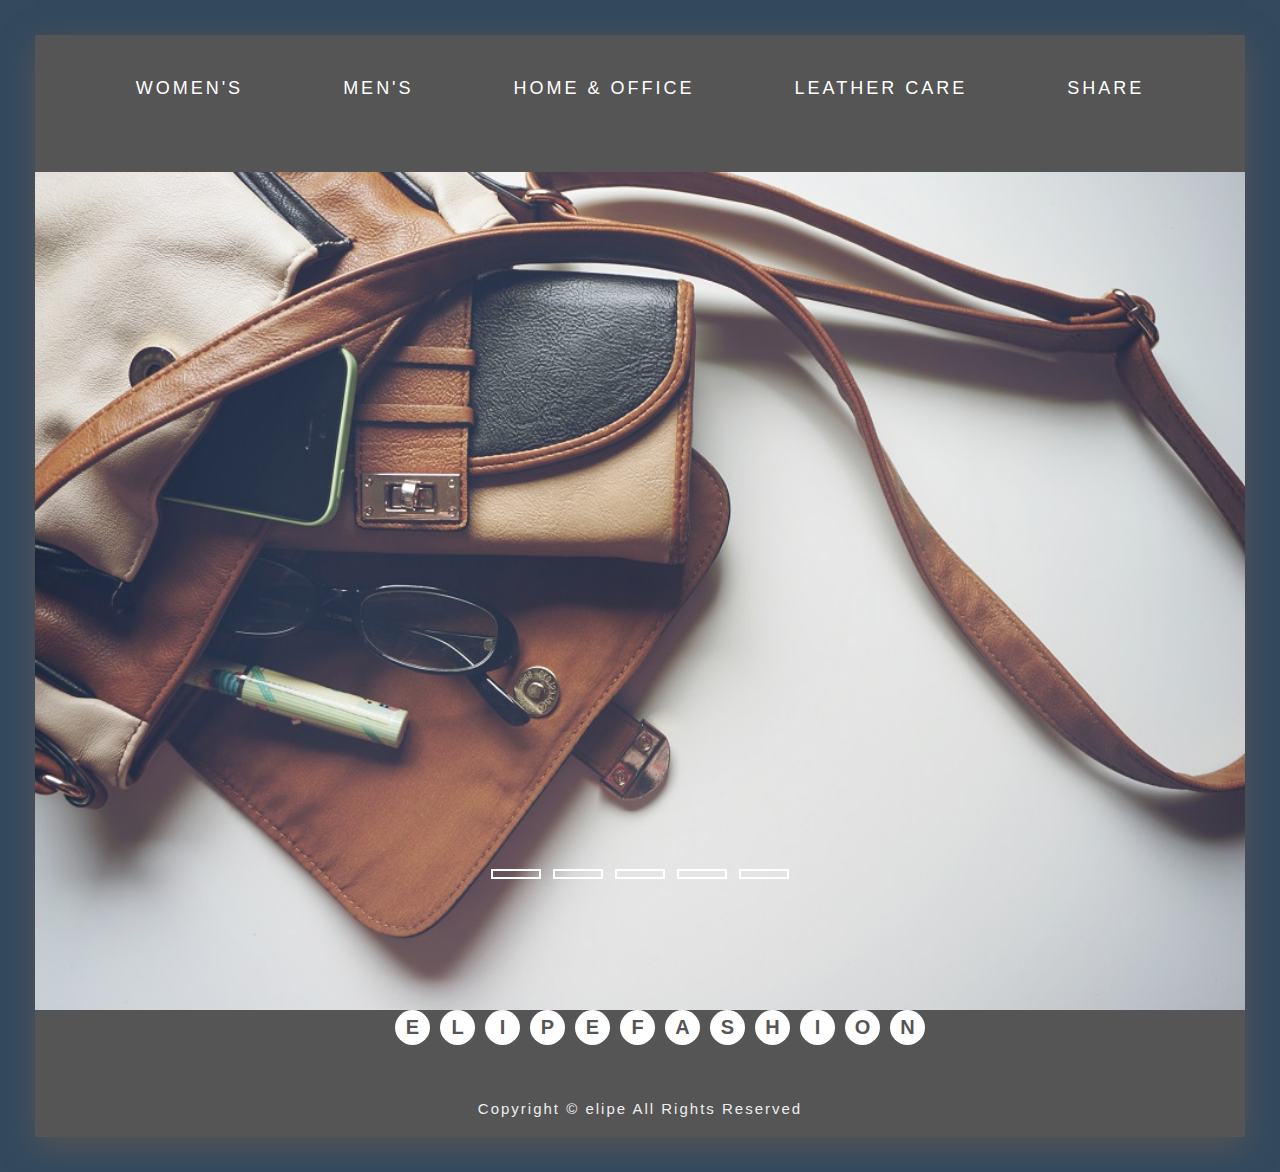
<file: index.html>
<!DOCTYPE html>
<html lang="en">
<head>
    <meta charset="UTF-8" />
    <meta name="viewport" content="width=device-width, initial-scale=1.0" />
    <meta http-equiv="X-UA-Compatible" content="ie=edge" />
    <link
            href="https://fonts.googleapis.com/css?family=Vollkorn:400,400i,600,700,900&display=swap"
            rel="stylesheet"
    />
    <link rel="stylesheet" href="style.css" />

    <title>home</title>
</head>
<body>
<div class="container">

    <!-- main -->
    <main class="main">
        <div class="main-list">
            <a href="women's.html" class="main-link" target="-blank0">WOMEN'S</a>
            <a href="men's.html" class="main-link" target="-blank1">MEN'S</a>
            <a href="home & office.html" class="main-link" target="-blank2">HOME & OFFICE</a>
            <a href="leather care.html" class="main-link" target="-blank3">LEATHER CARE</a>
            <a href="share.html" class="main-link" target="-blank5">SHARE</a>
        </div>
        <p class="main-paragraph">
        </p>
    </main>
    <!-- End of main -->


    <head div class="slidershow middle">

        <div class="slides">
            <input type="radio" name="r" id="r1" checked>
            <input type="radio" name="r" id="r2">
            <input type="radio" name="r" id="r3">
            <input type="radio" name="r" id="r4">
            <input type="radio" name="r" id="r5">

            <div class="slide s1">
                <img src="images/1.jpg" alt="">
            </div>
            <div class="slide">
                <img src="images/2.jpg" alt="">
            </div>
            <div class="slide">
                <img src="images/3.jpg" alt="">
            </div>
            <div class="slide">
                <img src="images/4.jpg" alt="">
            </div>
            <div class="slide">
                <img src="images/5.jpg" alt="">
            </div>
        </div>

        <div class="navigation">
            <label for="r1" class="bar"></label>
            <label for="r2" class="bar"></label>
            <label for="r3" class="bar"></label>
            <label for="r4" class="bar"></label>
            <label for="r5" class="bar"></label>
        </div>
    </head>


    <!-- Footer -->
    <footer class="footer">
        <div class="logo">
            <h1>
                <span class="center">e</span>
                <span class="center">l</span>
                <span class="center">i</span>
                <span class="center">p</span>
                <span class="center">e</span>
                <span class="center">f</span>
                <span class="center">a</span>
                <span class="center">s</span>
                <span class="center">h</span>
                <span class="center">i</span>
                <span class="center">o</span>
                <span class="center">n</span>
            </h1>
        </div>

        <p class="footer-paragraph">
            Copyright &copy; elipe All Rights Reserved
        </p>

    </footer>



    <!-- End of footer -->


</div>
<script src="script.js"></script>
</body>
</html>
</file>
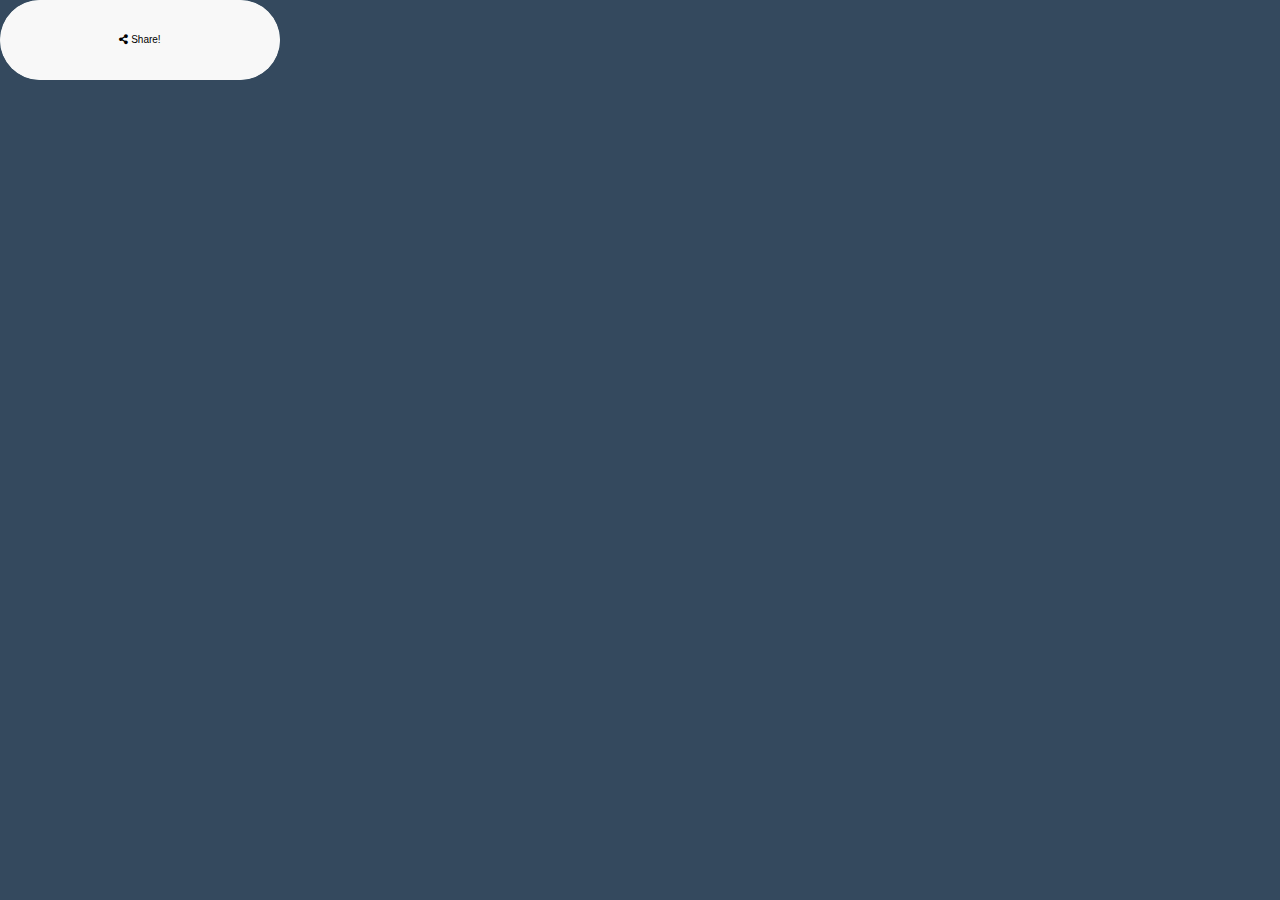
<file: contact.html>
<!DOCTYPE html>
<html lang="en" dir="ltr">
<head>
    <meta charset="utf-8">
    <title></title>
    <link rel="stylesheet" href="style.css">
    <link rel="stylesheet" href="https://cdnjs.cloudflare.com/ajax/libs/font-awesome/5.11.2/css/all.css">
</head>
<body>
<div class="share-button">
    <span><i class="fas fa-share-alt"></i> Share!</span>
    <a href="https://t.me/Peymanjavidan3"><i class="fab fa-telegram"></i></a>
    <a href="https://github.com/pjavidan1988"><i class="fab fa-github"></i></a>
    <a href="https://www.linkedin.com/in/peyman-javidan-583490174/"><i class="fab fa-linkedin-in"></i></a>
</div>
</body>
</html>
</file>
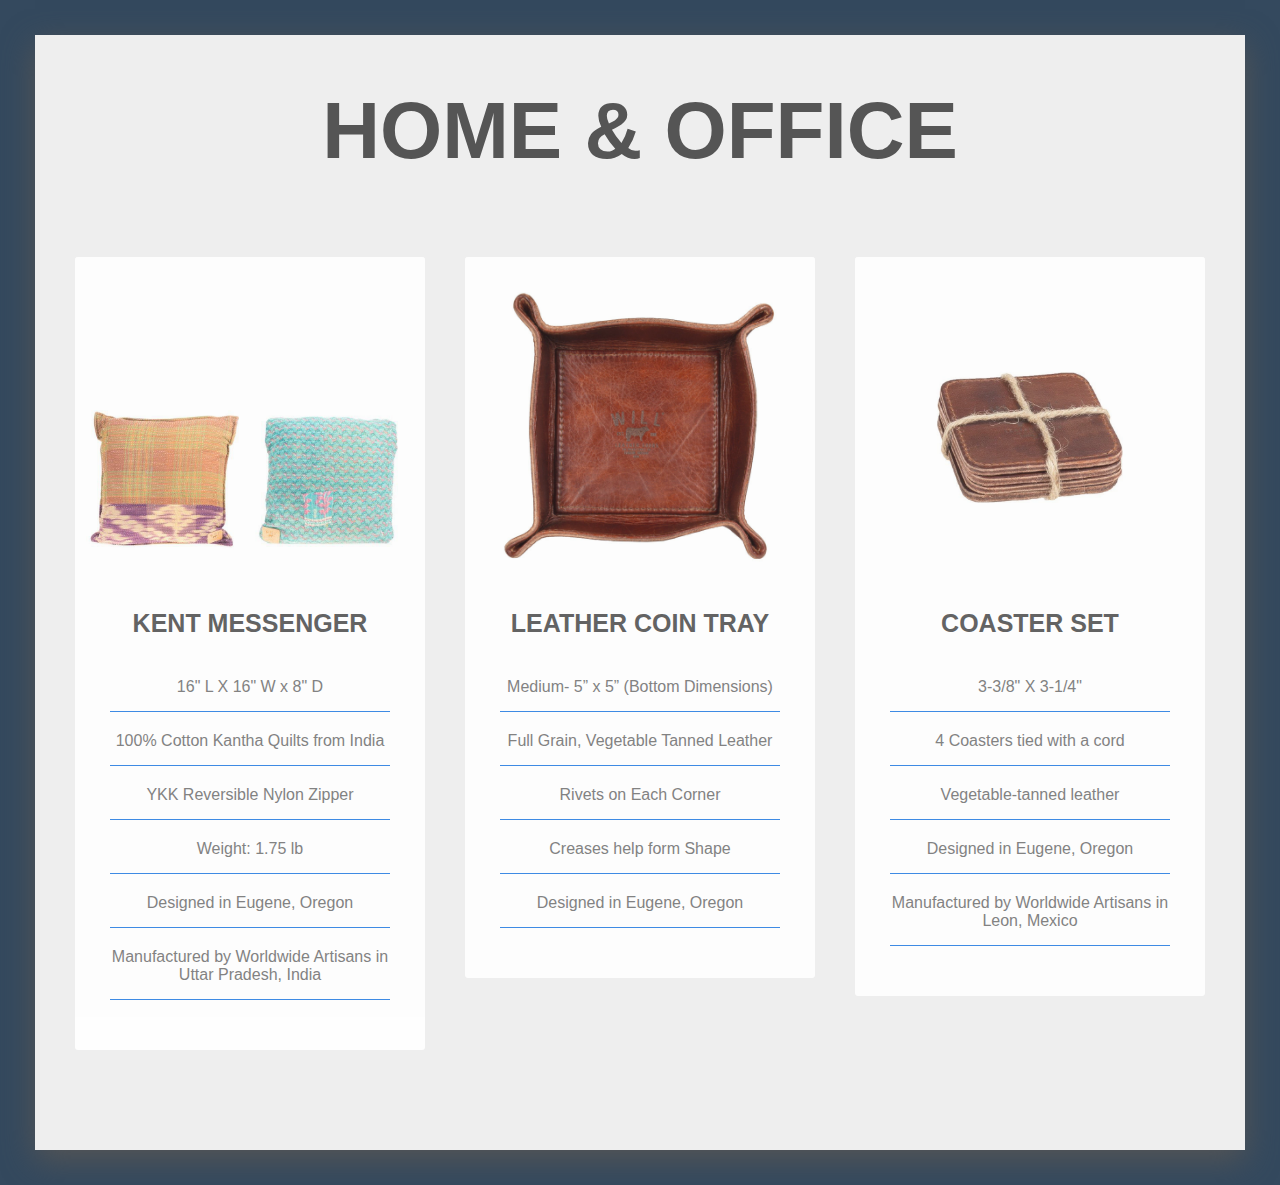
<file: home & office.html>
<!DOCTYPE html>
<html lang="en">
<head>
    <meta charset="UTF-8" />
    <meta name="viewport" content="width=device-width, initial-scale=1.0" />
    <meta http-equiv="X-UA-Compatible" content="ie=edge" />
    <link
            href="https://fonts.googleapis.com/css?family=Vollkorn:400,400i,600,700,900&display=swap"
            rel="stylesheet"
    />
    <link rel="stylesheet" href="style.css" />
    <title>home & office</title>
</head>
<body>
<div class="container">

    <!-- wmh -->
    <section class="wmh">
        <h1 class="wmh-heading">HOME & OFFICE</h1>
        <div class="cards-wrapper">
            <div class="card">
                <div class="front-side">
                    <img src="images/12.jpg" alt="Forest" class="card-image" />
                    <h1 class="Leather-name">KENT MESSENGER</h1>
                    <ul class="card-list">
                        <li class="card-list-item">16" L X 16" W x 8" D</li>
                        <li class="card-list-item">100% Cotton Kantha Quilts from India</li>
                        <li class="card-list-item">YKK Reversible Nylon Zipper</li>
                        <li class="card-list-item">Weight: 1.75 lb</li>
                        <li class="card-list-item">Designed in Eugene, Oregon</li>
                        <li class="card-list-item">Manufactured by Worldwide Artisans in Uttar Pradesh, India</li>
                    </ul>
                </div>
            </div>

            <div class="card">
                <div class="front-side">
                    <img src="images/13.jpg" alt="River" class="card-image" />
                    <h1 class="Leather-name">LEATHER COIN TRAY</h1>
                    <ul class="card-list">
                        <li class="card-list-item">Medium- 5” x 5” (Bottom Dimensions)</li>
                        <li class="card-list-item">Full Grain, Vegetable Tanned Leather</li>
                        <li class="card-list-item">Rivets on Each Corner</li>
                        <li class="card-list-item">Creases help form Shape</li>
                        <li class="card-list-item">Designed in Eugene, Oregon</li>
                    </ul>
                </div>
            </div>
            <div class="card">
                <div class="front-side">
                    <img src="images/14.jpg" alt="Sea" class="card-image" />
                    <h1 class="Leather-name">COASTER SET</h1>
                    <ul class="card-list">
                        <li class="card-list-item">3-3/8" X 3-1/4"</li>
                        <li class="card-list-item">4 Coasters tied with a cord </li>
                        <li class="card-list-item">Vegetable-tanned leather</li>
                        <li class="card-list-item">Designed in Eugene, Oregon</li>
                        <li class="card-list-item">Manufactured by Worldwide Artisans in Leon, Mexico</li>
                    </ul>
                </div>
            </div>
        </div>
    </section>
    <!-- End of wmh -->

</div>
<script src="script.js"></script>
</body>
</html>
</file>
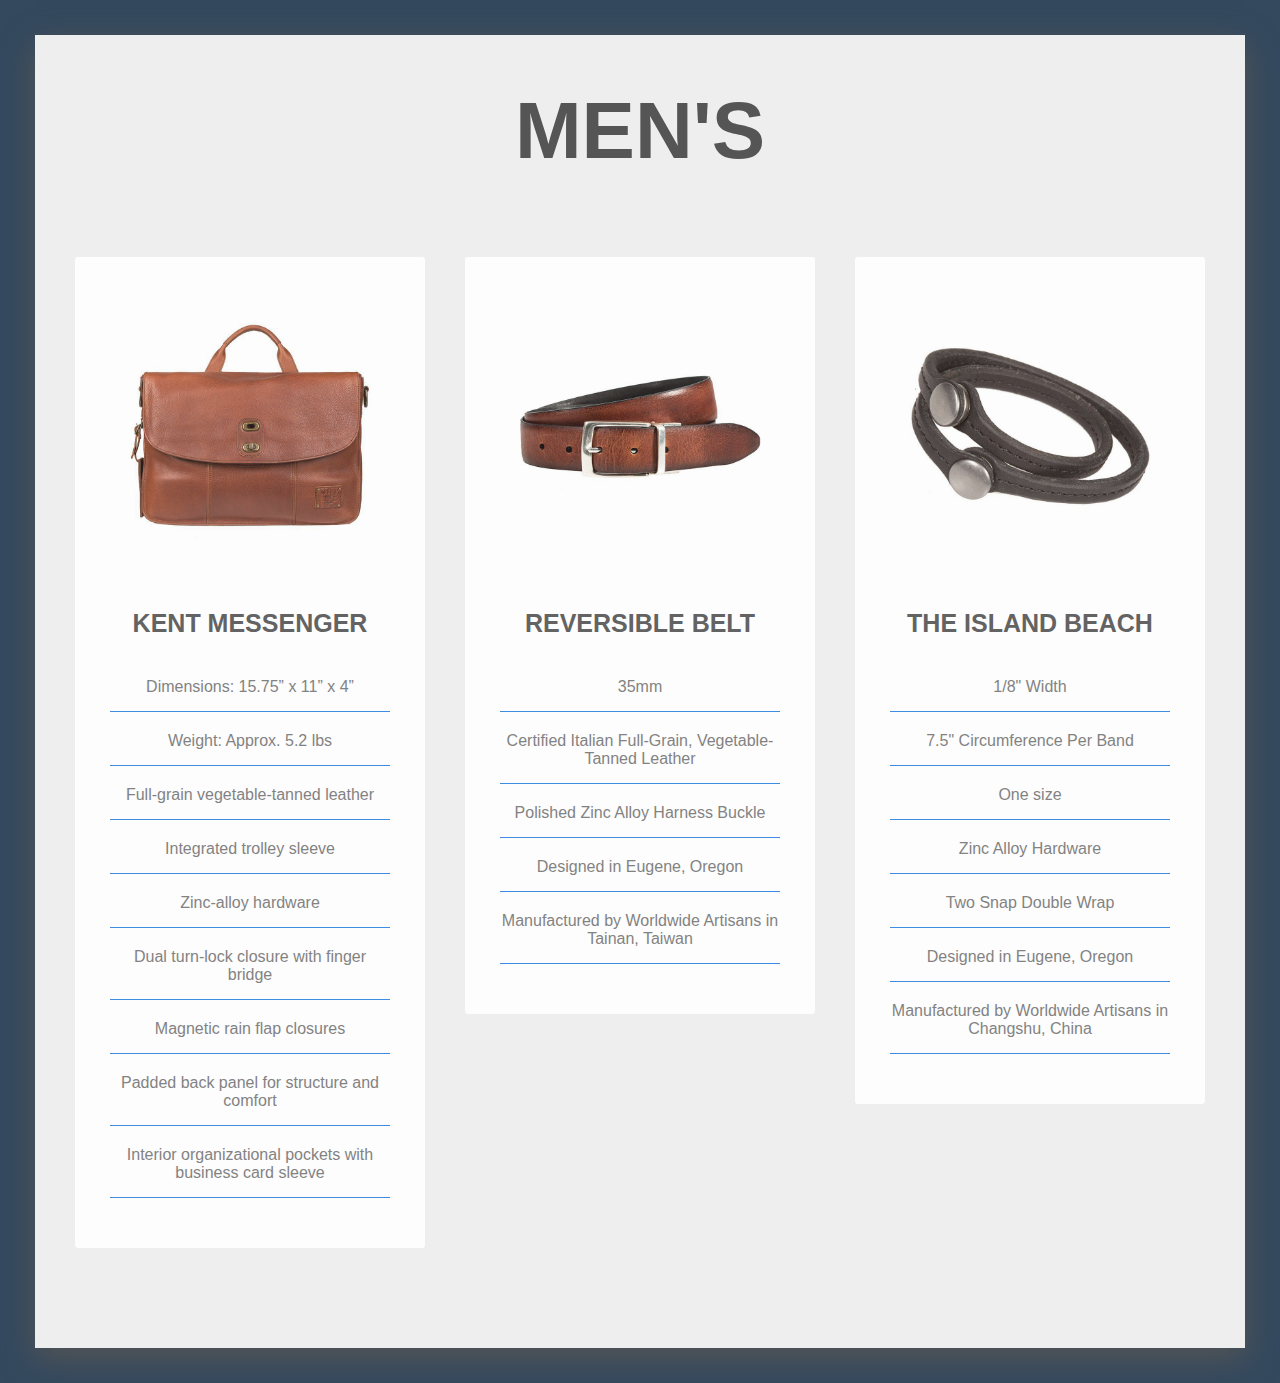
<file: men's.html>
<!DOCTYPE html>
<html lang="en">
<head>
    <meta charset="UTF-8" />
    <meta name="viewport" content="width=device-width, initial-scale=1.0" />
    <meta http-equiv="X-UA-Compatible" content="ie=edge" />
    <link
            href="https://fonts.googleapis.com/css?family=Vollkorn:400,400i,600,700,900&display=swap"
            rel="stylesheet"
    />
    <link rel="stylesheet" href="style.css" />
    <title>men's</title>
</head>
<body>
<div class="container">

    <!-- wmh -->
    <section class="wmh">
        <h1 class="wmh-heading">MEN'S</h1>
        <div class="cards-wrapper">
            <div class="card">
                <div class="front-side">
                    <img src="images/8.jpg" alt="Forest" class="card-image" />
                    <h1 class="Leather-name">KENT MESSENGER</h1>
                    <ul class="card-list">
                        <li class="card-list-item">Dimensions: 15.75” x 11” x 4”</li>
                        <li class="card-list-item">Weight: Approx. 5.2 lbs</li>
                        <li class="card-list-item">Full-grain vegetable-tanned leather</li>
                        <li class="card-list-item">Integrated trolley sleeve</li>
                        <li class="card-list-item">Zinc-alloy hardware</li>
                        <li class="card-list-item">Dual turn-lock closure with finger bridge</li>
                        <li class="card-list-item">Magnetic rain flap closures</li>
                        <li class="card-list-item">Padded back panel for structure and comfort</li>
                        <li class="card-list-item">Interior organizational pockets with business card sleeve</li>
                    </ul>
                </div>
            </div>

            <div class="card">
                <div class="front-side">
                    <img src="images/6.jpg" alt="River" class="card-image" />
                    <h1 class="Leather-name">REVERSIBLE BELT</h1>
                    <ul class="card-list">
                        <li class="card-list-item">35mm</li>
                        <li class="card-list-item">Certified Italian Full-Grain, Vegetable-Tanned Leather</li>
                        <li class="card-list-item">Polished Zinc Alloy Harness Buckle</li>
                        <li class="card-list-item">Designed in Eugene, Oregon</li>
                        <li class="card-list-item">Manufactured by Worldwide Artisans in Tainan, Taiwan</li>
                    </ul>
                </div>
            </div>
            <div class="card">
                <div class="front-side">
                    <img src="images/7.jpg" alt="Sea" class="card-image" />
                    <h1 class="Leather-name">The island beach</h1>
                    <ul class="card-list">
                        <li class="card-list-item">1/8" Width</li>
                        <li class="card-list-item">7.5" Circumference Per Band </li>
                        <li class="card-list-item">One size</li>
                        <li class="card-list-item">Zinc Alloy Hardware</li>
                        <li class="card-list-item">Two Snap Double Wrap</li>
                        <li class="card-list-item">Designed in Eugene, Oregon</li>
                        <li class="card-list-item">Manufactured by Worldwide Artisans in Changshu, China</li>
                    </ul>
                </div>
            </div>
        </div>
    </section>
    <!-- End of wmh -->

</div>
<script src="script.js"></script>
</body>
</html>
</file>
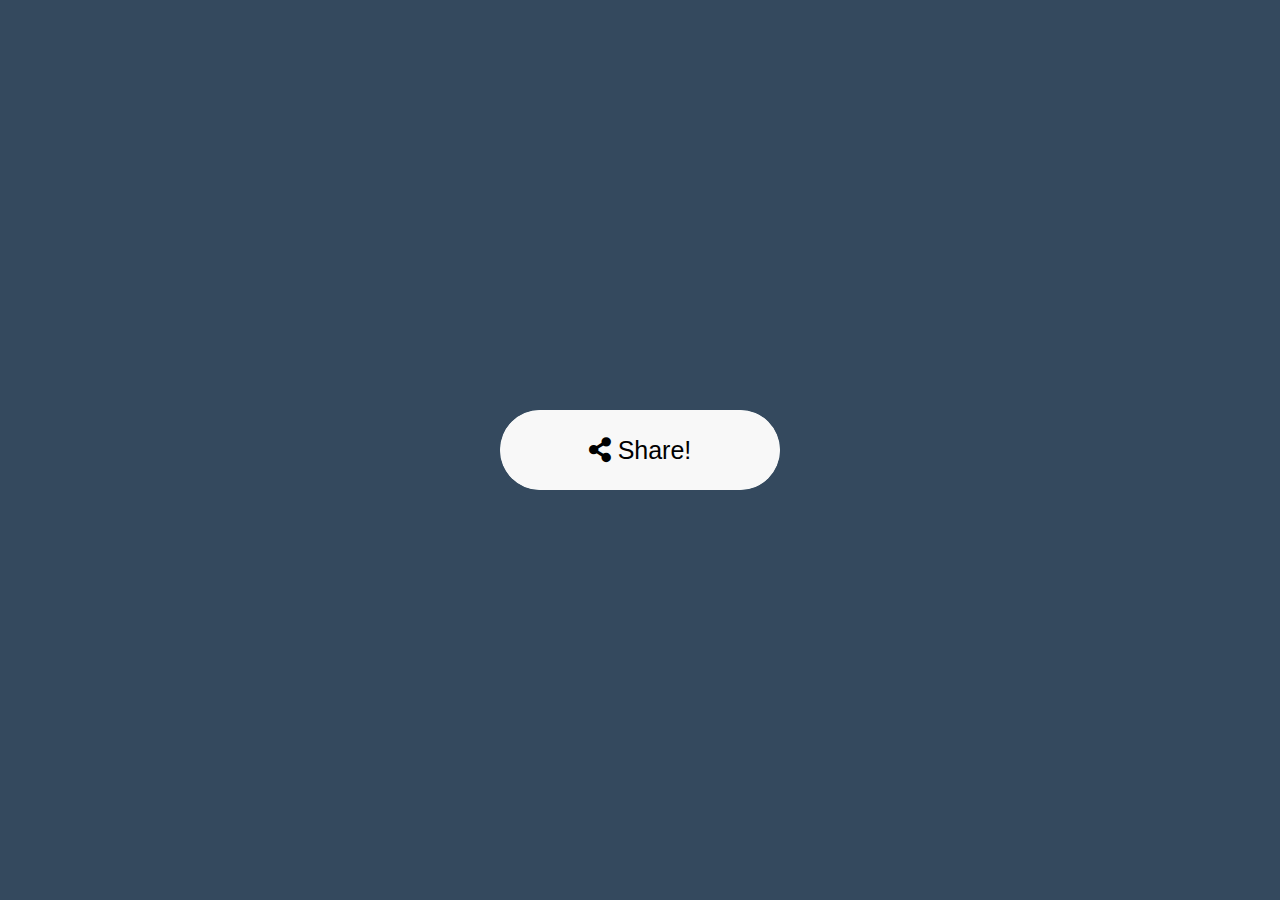
<file: share.html>
<!DOCTYPE html>
<html lang="en" dir="ltr">
<head>
    <meta charset="utf-8">
    <title>share</title>
    <link rel="stylesheet" href="style.css">
    <link rel="stylesheet" href="https://cdnjs.cloudflare.com/ajax/libs/font-awesome/5.11.2/css/all.css">
</head>
<body class="share">
<div class="share-button">
    <span><i class="fas fa-share-alt"></i> Share!</span>
    <a href="https://t.me/Peymanjavidan3"><i class="fab fa-telegram"></i></a>
    <a href="https://github.com/pjavidan1988"><i class="fab fa-github"></i></a>
    <a href="https://www.linkedin.com/in/peyman-javidan-583490174/"><i class="fab fa-linkedin-in"></i></a>
</div>
</body>
</html>
</file>
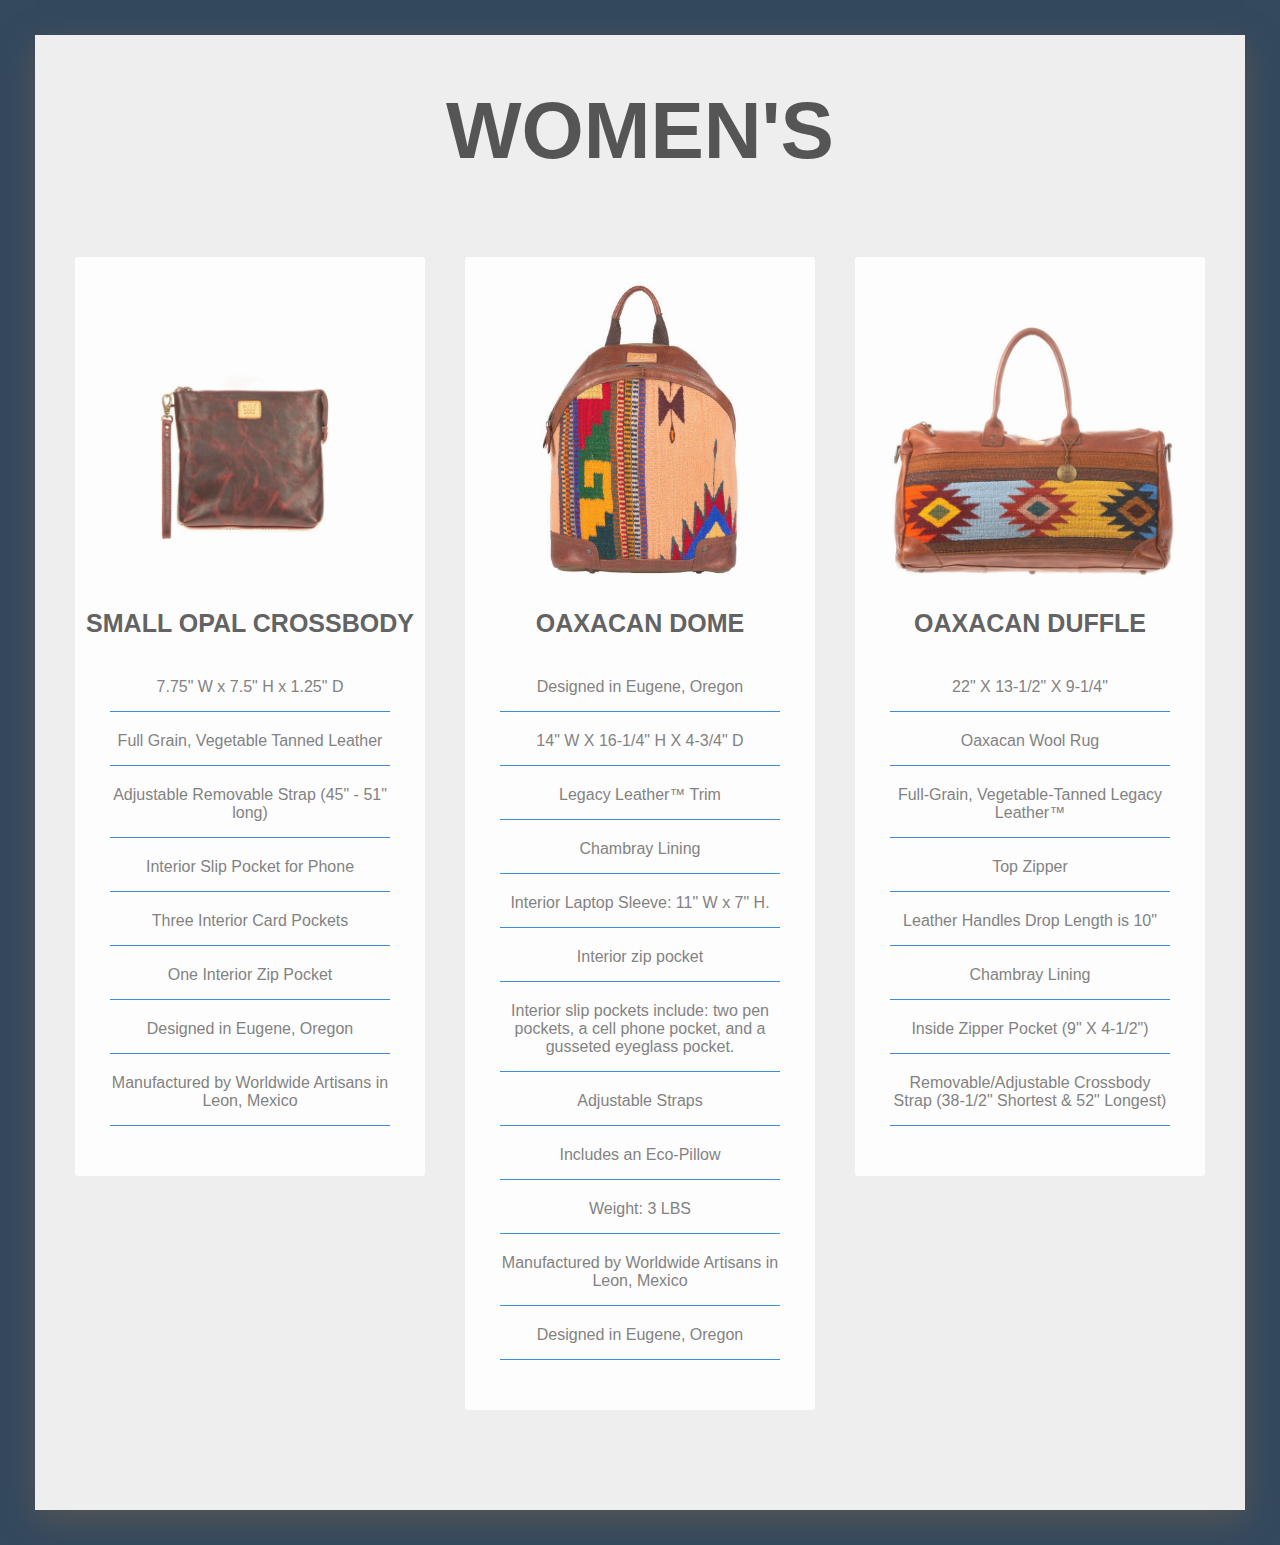
<file: women's.html>
<!DOCTYPE html>
<html lang="en">
<head>
    <meta charset="UTF-8" />
    <meta name="viewport" content="width=device-width, initial-scale=1.0" />
    <meta http-equiv="X-UA-Compatible" content="ie=edge" />
    <link
            href="https://fonts.googleapis.com/css?family=Vollkorn:400,400i,600,700,900&display=swap"
            rel="stylesheet"
    />
    <link rel="stylesheet" href="style.css" />
    <title>women's</title>
</head>
<body>
<div class="container">

    <!-- wmh -->
    <section class="wmh">
        <h1 class="wmh-heading">WOMEN'S</h1>
        <div class="cards-wrapper">
            <div class="card">
                <div class="front-side">
                    <img src="images/9.jpg" alt="Forest" class="card-image" />
                    <h1 class="Leather-name">SMALL OPAL CROSSBODY</h1>
                    <ul class="card-list">
                        <li class="card-list-item">7.75" W x 7.5" H x 1.25" D</li>
                        <li class="card-list-item">Full Grain, Vegetable Tanned Leather</li>
                        <li class="card-list-item">Adjustable Removable Strap (45" - 51" long)</li>
                        <li class="card-list-item">Interior Slip Pocket for Phone</li>
                        <li class="card-list-item">Three Interior Card Pockets</li>
                        <li class="card-list-item">One Interior Zip Pocket</li>
                        <li class="card-list-item">Designed in Eugene, Oregon</li>
                        <li class="card-list-item">Manufactured by Worldwide Artisans in Leon, Mexico</li>
                    </ul>
                </div>
            </div>
            <div class="card">
                <div class="front-side">
                    <img src="images/10.jpg" alt="River" class="card-image" />
                    <h1 class="Leather-name">OAXACAN DOME</h1>
                    <ul class="card-list">
                        <li class="card-list-item">Designed in Eugene, Oregon</li>
                        <li class="card-list-item">14" W X 16-1/4" H X 4-3/4" D</li>
                        <li class="card-list-item">Legacy Leather™ Trim</li>
                        <li class="card-list-item">Chambray Lining</li>
                        <li class="card-list-item">Interior Laptop Sleeve: 11" W x 7" H.</li>
                        <li class="card-list-item">Interior zip pocket</li>
                        <li class="card-list-item">Interior slip pockets include: two pen pockets, a cell phone pocket, and a gusseted eyeglass pocket.</li>
                        <li class="card-list-item">Adjustable Straps</li>
                        <li class="card-list-item">Includes an Eco-Pillow</li>
                        <li class="card-list-item">Weight: 3 LBS</li>
                        <li class="card-list-item">Manufactured by Worldwide Artisans in Leon, Mexico</li>
                        <li class="card-list-item">Designed in Eugene, Oregon</li>


                    </ul>
                </div>
            </div>
            <div class="card">
                <div class="front-side">
                    <img src="images/11.jpg" alt="Sea" class="card-image" />
                    <h1 class="Leather-name">OAXACAN DUFFLE</h1>
                    <ul class="card-list">
                        <li class="card-list-item">22" X 13-1/2" X 9-1/4"</li>
                        <li class="card-list-item">Oaxacan Wool Rug</li>
                        <li class="card-list-item">Full-Grain, Vegetable-Tanned Legacy Leather™</li>
                        <li class="card-list-item">Top Zipper</li>
                        <li class="card-list-item">Leather Handles Drop Length is 10"</li>
                        <li class="card-list-item">Chambray Lining</li>
                        <li class="card-list-item">Inside Zipper Pocket (9" X 4-1/2")</li>
                        <li class="card-list-item">Removable/Adjustable Crossbody Strap (38-1/2" Shortest & 52" Longest)</li>
                    </ul>
                </div>
            </div>
        </div>
    </section>
    <!-- End of wmh -->
</file>
<file: style.css>
/* Common Styles */
* {
  margin: 0;
  padding: 0;
  font-family: "Lucida Sans Unicode", "Lucida Grande", sans-serif;
  list-style-type: none;
  text-decoration: none;
  box-sizing: border-box;
  outline: none;
}

html {
  font-size: 62.5%;
}

:root {
  --primary-color: #2b81e4;
  --secondary-color: #eee;
  --white-color: #fff;
  --grey-color: #555;
  --light-grey-color: #777;
}

.center {
  display: flex;
  justify-content: center;
  align-items: center;
}

.container {
  background-color: var(--secondary-color);
  margin: 3.5rem;
  box-shadow: 0 1rem 3rem var(--grey-color);
  overflow: hidden;
}

/* End of Common styles */



/* logo */

.logo {
  position: absolute;
  bottom: -15rem;
  right: 35rem;
}

.logo h1 {
  display: flex;
}

.logo h1 span {
  font-size: 2rem;
  font-weight: 900;
  color: var(--grey-color);
  text-transform: uppercase;
  background-color: var(--white-color);
  width: 3.5rem;
  height: 3.5rem;
  margin: 0.5rem;
  border-radius: 50%;
}

.logo h1 span:nth-child(1) {
  animation: drop-letters 5s 0.1s infinite;
}

.logo h1 span:nth-child(2) {
  animation: drop-letters 5s 0.2s infinite;
}

.logo h1 span:nth-child(3) {
  animation: drop-letters 5s 0.3s infinite;
}

.logo h1 span:nth-child(4) {
  animation: drop-letters 5s 0.4s infinite;
}

.logo h1 span:nth-child(5) {
  animation: drop-letters 5s 0.5s infinite;
}

.logo h1 span:nth-child(6) {
  animation: drop-letters 5s 0.6s infinite;
}

.logo h1 span:nth-child(7) {
  animation: drop-letters 5s 0.7s infinite;
}

.logo h1 span:nth-child(8) {
  animation: drop-letters 5s 0.8s infinite;
}

.logo h1 span:nth-child(9) {
  animation: drop-letters 5s 0.9s infinite;
}

.logo h1 span:nth-child(10) {
  animation: drop-letters 5s 1.0s infinite;
}

.logo h1 span:nth-child(11) {
  animation: drop-letters 5s 1.1s infinite;
}

.logo h1 span:nth-child(12) {
  animation: drop-letters 5s 1.2s infinite;
}

@keyframes drop-letters {
  0% {
    transform: translateY(0);
  }
  10% {
    transform: translateY(0);
  }
  15% {
    transform: translateY(-100%);
  }
  20% {
    transform: translateY(0);
  }
  100% {
    transform: translateY(0);
  }
}

/* End of logo */

/* whm */
.wmh {
  padding: 5rem 0 10rem 0;
}

.wmh-heading {
  font-size: 8rem;
  text-align: center;
  margin-bottom: 8rem;
  color: var(--grey-color);
}

.cards-wrapper {
  display: flex;
  justify-content: space-evenly;
}

.card {
  width: 35rem;
  position: relative;
  perspective: 150rem;
}

.card-image {
  width: 100%;
  border-radius: 0.3rem 0.3rem 0 0;
}

.front-side {
  text-align: center;
  background-color: var(--white-color);
  border-radius: 0.3rem;
  position: relative;
  z-index: 10;
  opacity: 0.9;
  transition: opacity 0.4s, transform 0.4s, box-shadow 0.4s;
}

.change > .front-side {
  transform: translateZ(-5rem) translateX(3rem);
  box-shadow: 0 2rem 4rem #777;
  opacity: 0.5;
  z-index: 0;
}

.Leather-name {
  font-size: 2.5rem;
  font-weight: 700;
  text-transform: uppercase;
  top: 30%;
  left: 2.5rem;
  color: var(--grey-color);
}

.card-list {
  width: 80%;
  margin: auto;
  padding: 2rem 0 3rem 0;
}

.card-list-item {
  font-size: 1.6rem;
  font-weight: 500;
  color: var(--light-grey-color);
  margin: 2rem 0;
  border-bottom: 0.1rem solid var(--primary-color);
  padding-bottom: 1.5rem;
}

.back-side {
  position: absolute;
  top: 0;
  background-color: var(--primary-color);
  width: 100%;
  height: 100%;
  border-radius: 0.3rem;
  box-shadow: 0 2rem 4rem #777;
  flex-direction: column;
  transform: translateZ(-5rem) translateX(3rem);
  opacity: 0.5;
  transition: opacity 0.4s, transform 0.4s, box-shadow 0.4s;
}

.change > .back-side {
  transform: translateZ(0) translateX(0);
  box-shadow: 0 0.5rem 2rem #aaa;
  opacity: 0.9;
}

.Leather-price {
  font-size: 5rem;
  font-weight: 300;
  color: var(--white-color);
  margin-bottom: 3rem;
}

.card-button {
  color: var(--primary-color);
  background-color: var(--white-color);
  border: none;
  font-size: 2.5rem;
  padding: 1rem 2rem;
  letter-spacing: 0.2rem;
  border-radius: 5rem;
  cursor: pointer;
}

.navigation-button {
  position: absolute;
  top: 0.5rem;
  left: 0.5rem;
  padding: 0.5rem;
  background-color: rgba(255, 255, 255, 0.8);
  color: var(--light-grey-color);
  border-radius: 0.3rem;
  border: none;
  font-size: 1.5rem;
  font-weight: 600;
  text-transform: uppercase;
  letter-spacing: 0.2rem;
  cursor: pointer;
}
/* End of wmh */

/* Stories */
.stories {
  padding: 10rem 0;
  position: relative;
}

.video-container {
  position: absolute;
  top: 0;
  left: 0;
  width: 100%;
  height: 100%;
  opacity: 0.4;
}

.bg-video {
  width: 100%;
  height: 100%;
  object-fit: cover;
}

.stories-wrapper {
  display: flex;
  flex-direction: column;
  align-items: center;
}

.story-bg {
  background-color: rgba(238, 238, 238, 0.85);
  padding: 5rem;
  margin: 5rem;
  width: 70%;
  box-shadow: 0 2rem 5rem rgba(51, 51, 51, 0.4);
}


.story-image {
  width: 20rem;
  height: 20rem;
  border-radius: 50%;
  object-fit: cover;
  margin-right: 5rem;
}

.story-text {
  letter-spacing: 0.1rem;
}

.story-heading {
  font-size: 2.5rem;
  text-transform: uppercase;
  color: var(--grey-color);
  margin-bottom: 1rem;
}

.story-paragraph {
  font-size: 1.8rem;
  color: var(--light-grey-color);
}

.story-paragraph::first-letter {
  margin-left: 1rem;
}
/* End of Stories */

/* main */
.main {
  background-color: var(--grey-color);
  padding: 4rem 0 2rem 0;
}

.main-list {
  display: flex;
  justify-content: center;
}

.main-link {
  font-size: 1.8rem;
  color: var(--white-color);
  margin: 0 2rem;
  background-color: var(--grey-color);
  padding: 0.3rem 3rem;
  letter-spacing: 0.3rem;
  transition: all 0.2s;
}

.main-link:hover {
  transform: rotate(-10deg);
  box-shadow: 0 2rem 3rem #000;
}

.main-paragraph {
  text-align: center;
  font-size: 1.5rem;
  color: var(--secondary-color);
  letter-spacing: 0.2rem;
  margin-top: 5rem;
}
/* End of main */

/* footer */
.footer {
  background-color: var(--grey-color);
  padding: 4rem 0 2rem 0;
}

.footer-list {
  display: flex;
  justify-content: center;
}

.footer-link {
  font-size: 1.8rem;
  color: var(--white-color);
  margin: 0 2rem;
  background-color: var(--grey-color);
  padding: 0.3rem 3rem;
  letter-spacing: 0.3rem;
  transition: all 0.2s;
}

.footer-link:hover {
  transform: rotate(-10deg);
  box-shadow: 0 2rem 3rem #000;
}

.footer-paragraph {
  text-align: center;
  font-size: 1.5rem;
  color: var(--secondary-color);
  letter-spacing: 0.2rem;
  margin-top: 5rem;
}
/* End of footer */

/* index  */
@media (max-width: 1200px) {
  .cards-wrapper {
    flex-direction: column;
    align-items: center;
  }

  .card {
    margin: 3rem 0;
  }

  .story-bg {
    width: 85%;
  }
}

@media (max-width: 1000px) {
  .nav-list {
    flex-direction: column;
  }

  .nav-link {
    flex-grow: 1;
  }

  .header-text {
    position: absolute;
    top: 50%;
    left: 50%;
    transform: translate(-50%, -50%);
    z-index: 10;
  }

  .heading {
    font-size: 6rem;
  }

  .header-paragraph {
    font-size: 2.5rem;
  }

  .popular-tours-heading {
    font-size: 6rem;
  }

  .story-bg {
    transform: skewX(0);
  }

  .story {
    transform: skewX(0);
    flex-direction: column;
    align-items: center;
  }

  .story-image {
    margin-bottom: 3rem;
  }

  .main-link {
    padding: 0.3rem 2rem;
    margin: 0 1rem;
  }
}

@media (max-width: 800px) {
  .header-paragraph {
    display: none;
  }

  .popular-tours-heading {
    font-size: 5rem;
  }

  .contact-form {
    width: 90%;
  }

  .main-list {
    flex-direction: column;
    align-items: center;
  }

  .main-link {
    margin: 1rem 0;
  }
}

@media (max-width: 650px) {
  .container {
    margin: 0;
  }

  .open-navbar-icon {
    top: 2.5rem;
    left: 2.5rem;
  }

  .navbar-wrapper {
    padding: 0;
  }

  .close-navbar-icon {
    right: 4rem;
  }

  .header {
    height: 100vh;
  }

  .contact-heading {
    font-size: 6rem;
  }

  .contact-form {
    padding: 2rem;
    height: 40rem;
  }
}

@media (max-width: 500px) {
  html {
    font-size: 45%;
  }
}
body{
  margin: 0;
  padding: 0;
  background: #34495e;
}
.slidershow{
  width: 700px;
  height: 400px;
  overflow: hidden;
}
.middle{
  position: absolute;
  top: 100%;
  left: 50%;
  transform: translate(-50%,-50%);
}
.navigation{
  position: absolute;
  bottom: 15px;
  left: 50%;
  transform: translateX(-50%);
  display: flex;
}
.bar{
  width: 50px;
  height: 10px;
  border: 2px solid #fff;
  margin: 6px;
  cursor: pointer;
  transition: 0.4s;
}
.bar:hover{
  background: #fff;
}

input[name="r"]{
    position: absolute;
    visibility: hidden;
}

.slides{
  width: 500%;
  height: 200%;
  display: flex;
}

.slide{
  width: 20%;
  transition: 0.6s;
}
.slide img{
  width: 100%;
  height: 100%;
}

#r1:checked ~ .s1{
  margin-left: 0;
}
#r2:checked ~ .s1{
  margin-left: -20%;
}
#r3:checked ~ .s1{
  margin-left: -40%;
}
#r4:checked ~ .s1{
  margin-left: -60%;
}
#r5:checked ~ .s1{
  margin-left: -80%;
}

/* End of index */

/* share */

.share{
  margin: 0;
  padding: 0;
  font-family: "Lucida Sans Unicode", "Lucida Grande", sans-serif;
  font-size: 250%;
  display: flex;
  height: 100vh;
  align-items: center;
  justify-content: center;
}

.share-button{
  width: 280px;
  height: 80px;
  background: #dfe6e9;
  border-radius: 40px;
  display: flex;
  align-items: center;
  justify-content: center;
  overflow: hidden;
  position: relative;
  cursor: pointer;
  transition: .3s linear;
}

.share-button:hover{
  transform: scale(1.1);
}

.share-button span{
  position: absolute;
  width: 100%;
  height: 100%;
  background: #f8f8f8;
  color: #000000;
  text-align: center;
  line-height: 80px;
  z-index: 999;
  transition: .6s linear;
  border-radius: 40px;
}

.share-button:hover span{
  transform: translateX(-100%);
  transition-delay: .3s;
}

.share-button a{
  flex: 1;
  font-size: 26px;
  color: #384a4e;
  text-align: center;
  transform: translateX(-100%);
  opacity: 0;
  transition: 0.3s linear;
}

.share-button:hover a{
  opacity: 1;
  transform: translateX(0);
}

.share-button a:nth-of-type(1){
  transition-delay: 1s;
}

.share-button a:nth-of-type(2){
  transition-delay: 0.8s;
}

.share-button a:nth-of-type(3){
  transition-delay: 0.6s;
}

.share-button a:nth-of-type(4){
  transition-delay: 0.4s;
}

/* end of share */
</file>
